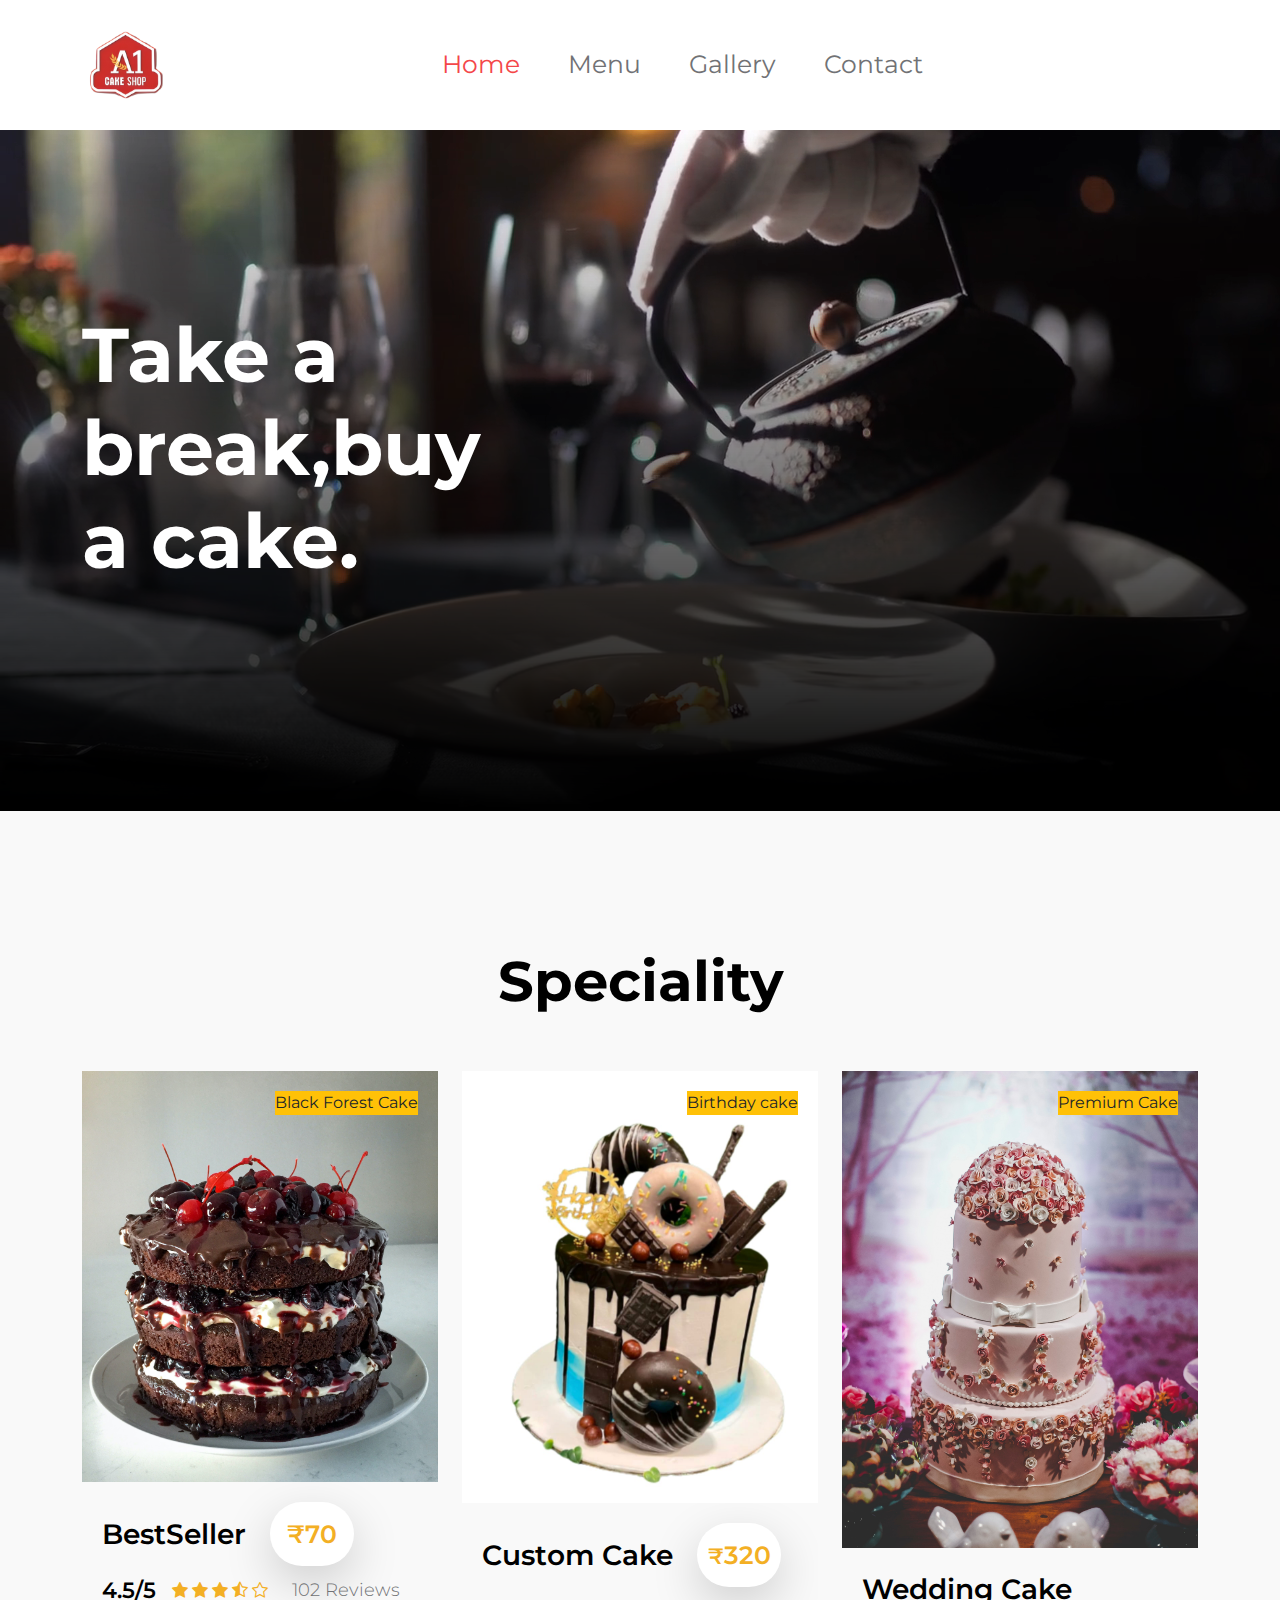
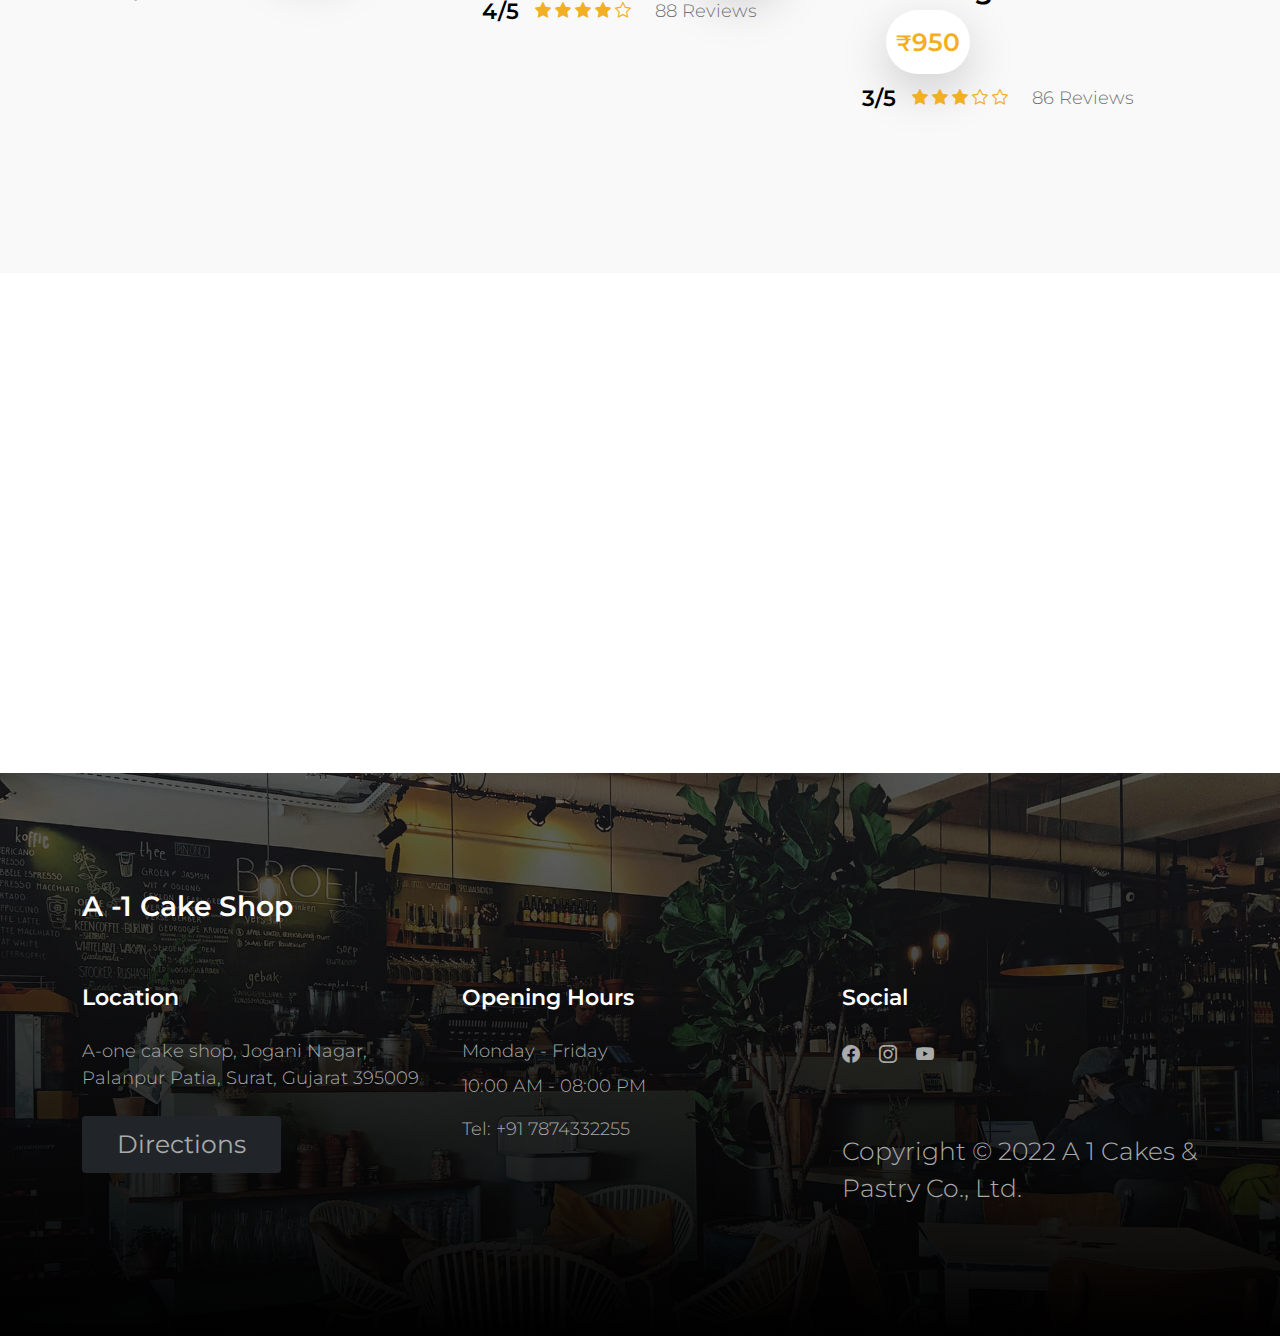
<file: A1/index.html>
<!doctype html>
<html lang="en">
    <head>
        <meta charset="utf-8">
        <meta name="viewport" content="width=device-width, initial-scale=1">

        <meta name="description" content="">
        <meta name="author" content="">

        <title>A One Cakes & Pastry</title>
        <link rel="preconnect" href="https://fonts.googleapis.com">
        
        <link rel="preconnect" href="https://fonts.gstatic.com" crossorigin>
        
        <link href="https://fonts.googleapis.com/css2?family=Montserrat:wght@300;400;600;700&display=swap" rel="stylesheet">                    
        <link href="css/bootstrap.min.css" rel="stylesheet">
        <link href="https://cdn.jsdelivr.net/npm/bootstrap@5.3.0-alpha1/dist/css/bootstrap.min.css" rel="stylesheet" integrity="sha384-GLhlTQ8iRABdZLl6O3oVMWSktQOp6b7In1Zl3/Jr59b6EGGoI1aFkw7cmDA6j6gD" crossorigin="anonymous">
        <link href="css/bootstrap-icons.css" rel="stylesheet">
        <script src="https://cdn.jsdelivr.net/npm/bootstrap@5.3.0-alpha1/dist/js/bootstrap.bundle.min.js" integrity="sha384-w76AqPfDkMBDXo30jS1Sgez6pr3x5MlQ1ZAGC+nuZB+EYdgRZgiwxhTBTkF7CXvN" crossorigin="anonymous"></script>
        <link href="css/tooplate-A-one.css" rel="stylesheet">
        
    </head>
    
    <body>
        
        <nav class="navbar navbar-expand-lg bg-white shadow-lg">
            <div class="container">
                <button class="navbar-toggler" type="button" data-bs-toggle="collapse" data-bs-target="#navbarNav" aria-controls="navbarNav" aria-expanded="false" aria-label="Toggle navigation">
                    <span class="navbar-toggler-icon"></span>
                </button>
                
                <a class="navbar-brand" href="index.html">
                    <img src="A1.png">
                </a>

                

                <div class="collapse navbar-collapse" id="navbarNav">
                    <ul class="navbar-nav mx-auto">
                        <li class="nav-item">
                            <a class="nav-link active" href="index.html">Home</a>
                        </li>
                        <li class="nav-item">
                            <a class="nav-link" href="menu.html">Menu</a>
                        </li>
                        <li class="nav-item">
                            <a class="nav-link" onclick="fn()" href="gallery.html">Gallery
                    
                            </a>
                        </li>
                        <li class="nav-item">
                            <a class="nav-link" href="contact.html">Contact</a>
                        </li>
                    </ul>
                </div>

              
            </div>
        </nav>

        <main>

            <section class="hero">
                <div class="container">
                    <div class="row">

                        <div class="col-lg-5 col-12 m-auto">
                            <div class="heroText">

                                <h1 class="text-white mb-lg-5 mb-3">Take a break,buy a cake.

                                </h1>
                            </div>
                        </div>

                        <div class="col-lg-7 col-12">
                            <div id="carouselExampleCaptions"  class="carousel carousel-fade hero-carousel slide" data-bs-ride="carousel">
                                         <div class="carousel-item">
                                        <div class="carousel-image-wrap">
                                        </div>
                                        
                                        <div class="carousel-caption">
                                            <div class="d-flex align-items-center">
                                                <h4 class="hero-text">Cake</h4>

                                                <span class="price-tag ms-4"><small>₹</small>250</span>
                                            </div>

                                            <div class="d-flex flex-wrap align-items-center">
                                                <h5 class="reviews-text mb-0 me-3">3.8/5</h5>

                                                <div class="reviews-stars">
                                                    <i class="bi-star-fill reviews-icon"></i>
                                                    <i class="bi-star-fill reviews-icon"></i>
                                                    <i class="bi-star-fill reviews-icon"></i>
                                                    <i class="bi-star reviews-icon"></i>
                                                    <i class="bi-star reviews-icon"></i>
                                                </div>
                                            </div>
                                        </div>
                                    </div>

                                    <div class="carousel-item">
                                        <div class="carousel-image-wrap">
                                            <img src="Pastryss.jpg" class="img-fluid carousel-image" alt="">
                                        </div>
                                        
                                        <div class="carousel-caption">
                                            <div class="d-flex align-items-center">
                                                <h4 class="hero-text">Srawberry Pastry</h4>

                                                <span class="price-tag ms-4"><small>₹</small>80</span>
                                            </div>

                                            <div class="d-flex flex-wrap align-items-center">
                                                <h5 class="reviews-text mb-0 me-3">4.2/5</h5>

                                                <div class="reviews-stars">
                                                    <i class="bi-star-fill reviews-icon"></i>
                                                    <i class="bi-star-fill reviews-icon"></i>
                                                    <i class="bi-star-fill reviews-icon"></i>
                                                    <i class="bi-star-fill reviews-icon"></i>
                                                    <i class="bi-star reviews-icon"></i>
                                                </div>
                                            </div>
                                        </div>
                                    </div>
                                </div>
                            </div>
                        </div>

                    </div>
                </div>

                <div class="video-wrap">
                    <video autoplay loop muted class="custom-video" poster>
                        <source src="video/production_ID_3769033.mp4" type="video/mp4">
                        	Your browser does not support the video tag.
                    	</video>
                </div>

                <div class="overlay"></div>a
            </section>

            <section class="menu section-padding">
                <div class="container">
                    <div class="row">

                        <div class="col-12">
                            <h2 class="text-center mb-lg-5 mb-4">Speciality</h2>
                        </div>

                        <div class="col-lg-4 col-md-6 col-12">
                            <div class="menu-thumb">
                                <div class="menu-image-wrap">
                                    <img src="jacob-thomas-6jHpcBPw7i8-unsplash.jpg" class="img-fluid menu-image" alt="">

                                    <span class="menu-tag bg-warning">Black Forest Cake</span>
                                </div>

                                <div class="menu-info d-flex flex-wrap align-items-center">
                                    <h4 class="mb-0">BestSeller</h4>

                                    <span class="price-tag bg-white shadow-lg ms-4">₹<small></small>70</span>

                                    <div class="d-flex flex-wrap align-items-center w-100 mt-2">
                                        <h6 class="reviews-text mb-0 me-3">4.5/5</h6>

                                        <div class="reviews-stars">
                                            <i class="bi-star-fill reviews-icon"></i>
                                            <i class="bi-star-fill reviews-icon"></i>
                                            <i class="bi-star-fill reviews-icon"></i>
                                            <i class="bi-star-half reviews-icon"></i>
                                            <i class="bi-star reviews-icon"></i>
                                        </div>

                                        <p class="reviews-text mb-0 ms-4">102 Reviews</p>
                                    </div>
                                </div>
                            </div>
                        </div>

                        <div class="col-lg-4 col-md-6 col-12">
                            <div class="menu-thumb">
                                <div class="menu-image-wrap">
                                    <img src="images/18.jpeg" class="img-fluid menu-image" alt="">

                                    <span class="menu-tag bg-warning">Birthday cake</span>
                                </div>

                                <div class="menu-info d-flex flex-wrap align-items-center">
                                    <h4 class="mb-0"> Custom Cake</h4>

                                    <span class="price-tag bg-white shadow-lg ms-4"><small>₹</small>320</span>

                                    <div class="d-flex flex-wrap align-items-center w-100 mt-2">
                                        <h6 class="reviews-text mb-0 me-3">4/5</h6>

                                        <div class="reviews-stars">
                                            <i class="bi-star-fill reviews-icon"></i>
                                            <i class="bi-star-fill reviews-icon"></i>
                                            <i class="bi-star-fill reviews-icon"></i>
                                            <i class="bi-star-fill reviews-icon"></i>
                                            <i class="bi-star reviews-icon"></i>
                                        </div>

                                        <p class="reviews-text mb-0 ms-4">88 Reviews</p>
                                    </div>
                                </div>
                            </div>
                        </div>

                        <div class="col-lg-4 col-md-6 col-12">
                            <div class="menu-thumb">
                                <div class="menu-image-wrap">
                                    <img src="weddcake.jpg" class="img-fluid menu-image " alt="">

                                    <span class="menu-tag bg-warning">Premium Cake</span>
                                </div>

                                <div class="menu-info d-flex flex-wrap align-items-center">
                                    <h4 class="mb-0">Wedding Cake</h4>

                                    <span class="price-tag bg-white shadow-lg ms-4"><small>₹</small>950</span>

                                    <div class="d-flex flex-wrap align-items-center w-100 mt-2">
                                        <h6 class="reviews-text mb-0 me-3">3/5</h6>

                                        <div class="reviews-stars">
                                            <i class="bi-star-fill reviews-icon"></i>
                                            <i class="bi-star-fill reviews-icon"></i>
                                            <i class="bi-star-fill reviews-icon"></i>
                                            <i class="bi-star reviews-icon"></i>
                                            <i class="bi-star reviews-icon"></i>
                                        </div>

                                        <p class="reviews-text mb-0 ms-4">86 Reviews</p>
                                    </div>
                                </div>
                            </div>
                        </div>

                       
            </section>

            <section class="BgImage"></section>

           
        </main>

        <footer class="site-footer section-padding">
            
            <div class="container">
                
                <div class="row">

                    <div class="col-12">
                        <h4 class="text-white mb-4 me-5">A -1 Cake Shop</h4>
                    </div>

                    <div class="col-lg-4 col-md-7 col-xs-12 tooplate-mt30">
                        <h6 class="text-white mb-lg-4 mb-3">Location</h6>

                        <p>A-one cake shop, Jogani Nagar, Palanpur Patia, Surat, Gujarat 395009</p>

                        <a href="https://www.google.com/maps/dir//A-one+cake+shop,+Jogani+Nagar,+Palanpur+Patia,+Surat,+Gujarat+395009/@21.2048371,72.753873,13.91z/data=!4m8!4m7!1m0!1m5!1m1!1s0x3be04de609b4312f:0x64589139d6700981!2m2!1d72.7895671!2d21.2036395" class="custom-btn btn btn-dark mt-2">Directions</a>
                    </div>

                    <div class="col-lg-4 col-md-5 col-xs-12 tooplate-mt30">
                        <h6 class="text-white mb-lg-4 mb-3">Opening Hours</h6>

                        <p class="mb-2">Monday - Friday</p>

                        <p>10:00 AM - 08:00 PM</p>

                        <p>Tel: <a href="tel: 010-02-0340" class="tel-link">+91 7874332255</a></p>
                    </div>

                    <div class="col-lg-4 col-md-6 col-xs-12 tooplate-mt30">
                        <h6 class="text-white mb-lg-4 mb-3">Social</h6>

                        <ul class="social-icon">
                            <li><a href="#" class="social-icon-link bi-facebook"></a></li>

                            <li><a href="https://www.instagram.com/bakers_biscuit/?igshid=YmMyMTA2M2Y%3D&__coig_restricted=1" class="social-icon-link bi-instagram"></a></li>


                            <li><a href="https://www.youtube.com/@a-onecakepastry" class="social-icon-link bi-youtube"></a></li>
                        </ul>
                    
                        <p class="copyright-text tooplate-mt60">Copyright © 2022 A 1 Cakes & Pastry Co., Ltd.
                         
                    </div>

                </div>
                
             </div>
             
        </footer>
        <script src="js/jquery.min.js"></script>
        <script src="js/bootstrap.bundle.min.js"></script>
        <script src="js/custom.js"></script>

    </body>
</html>
</file>
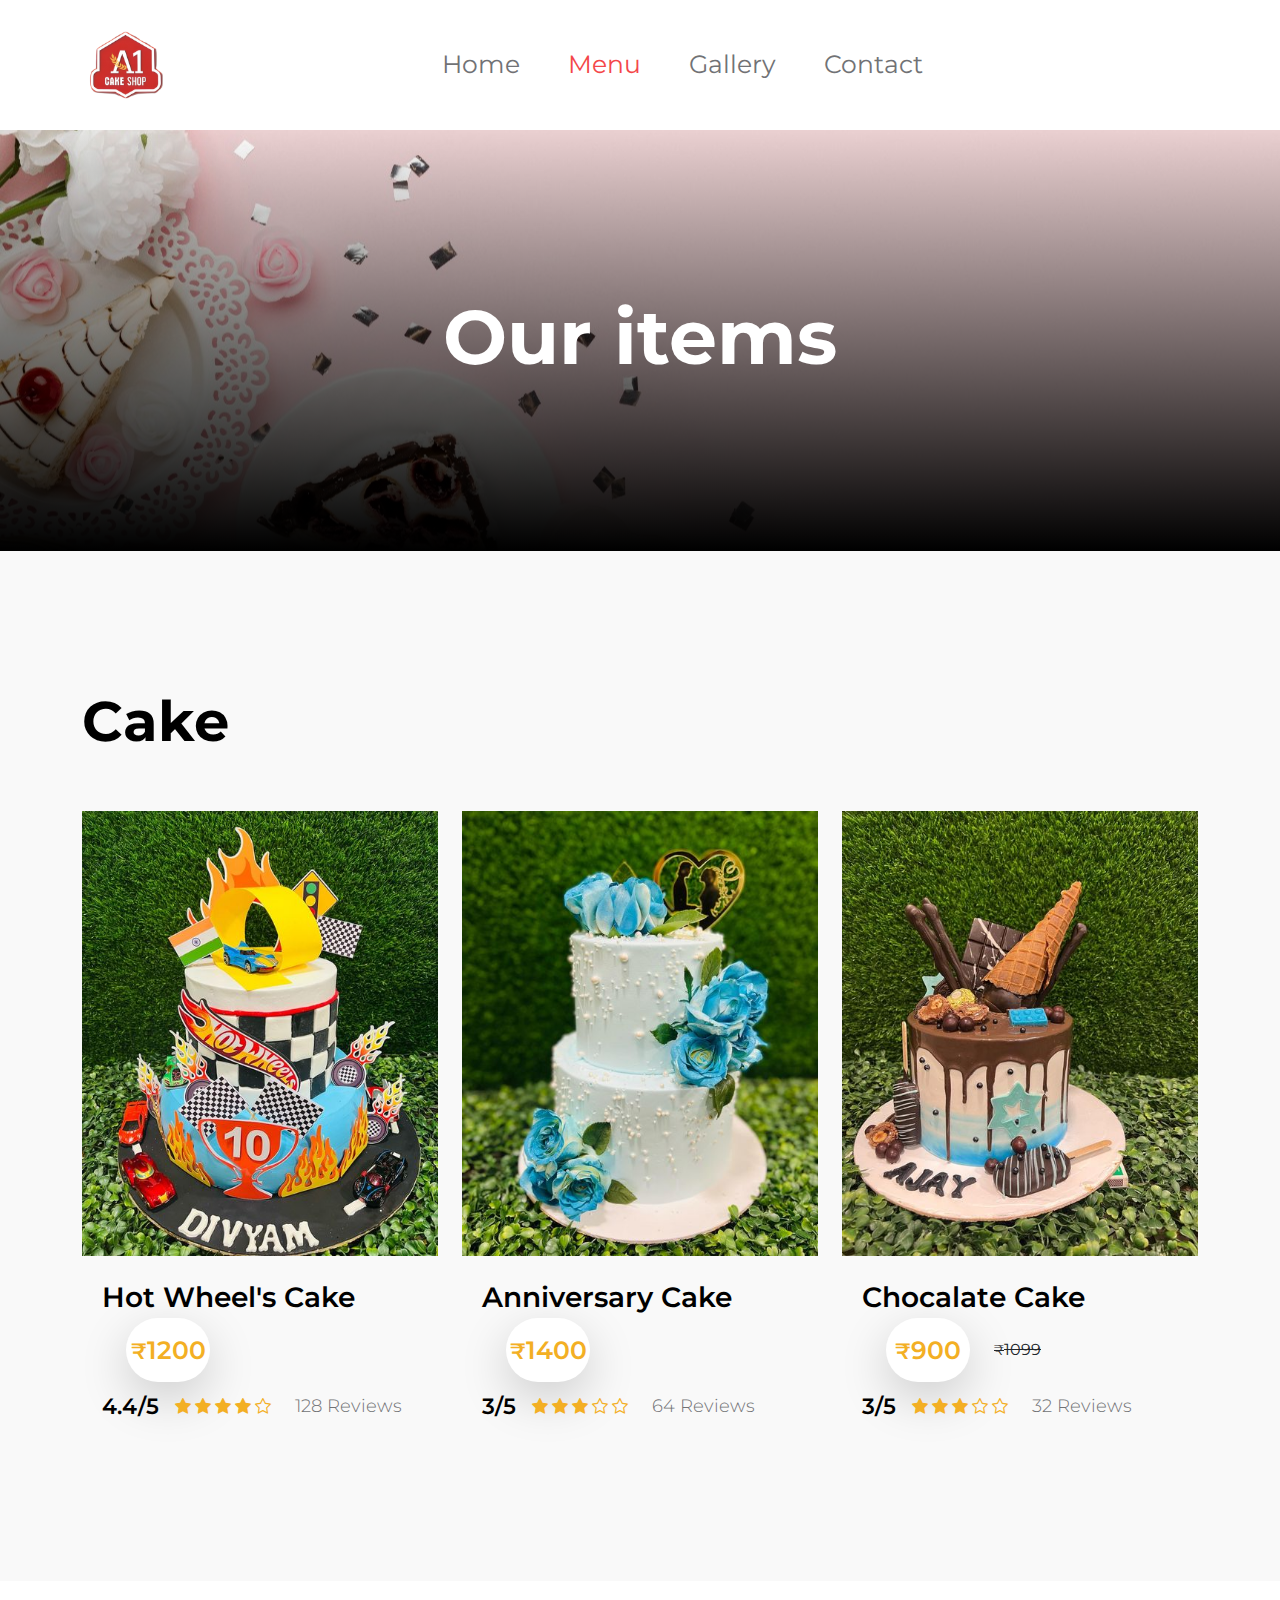
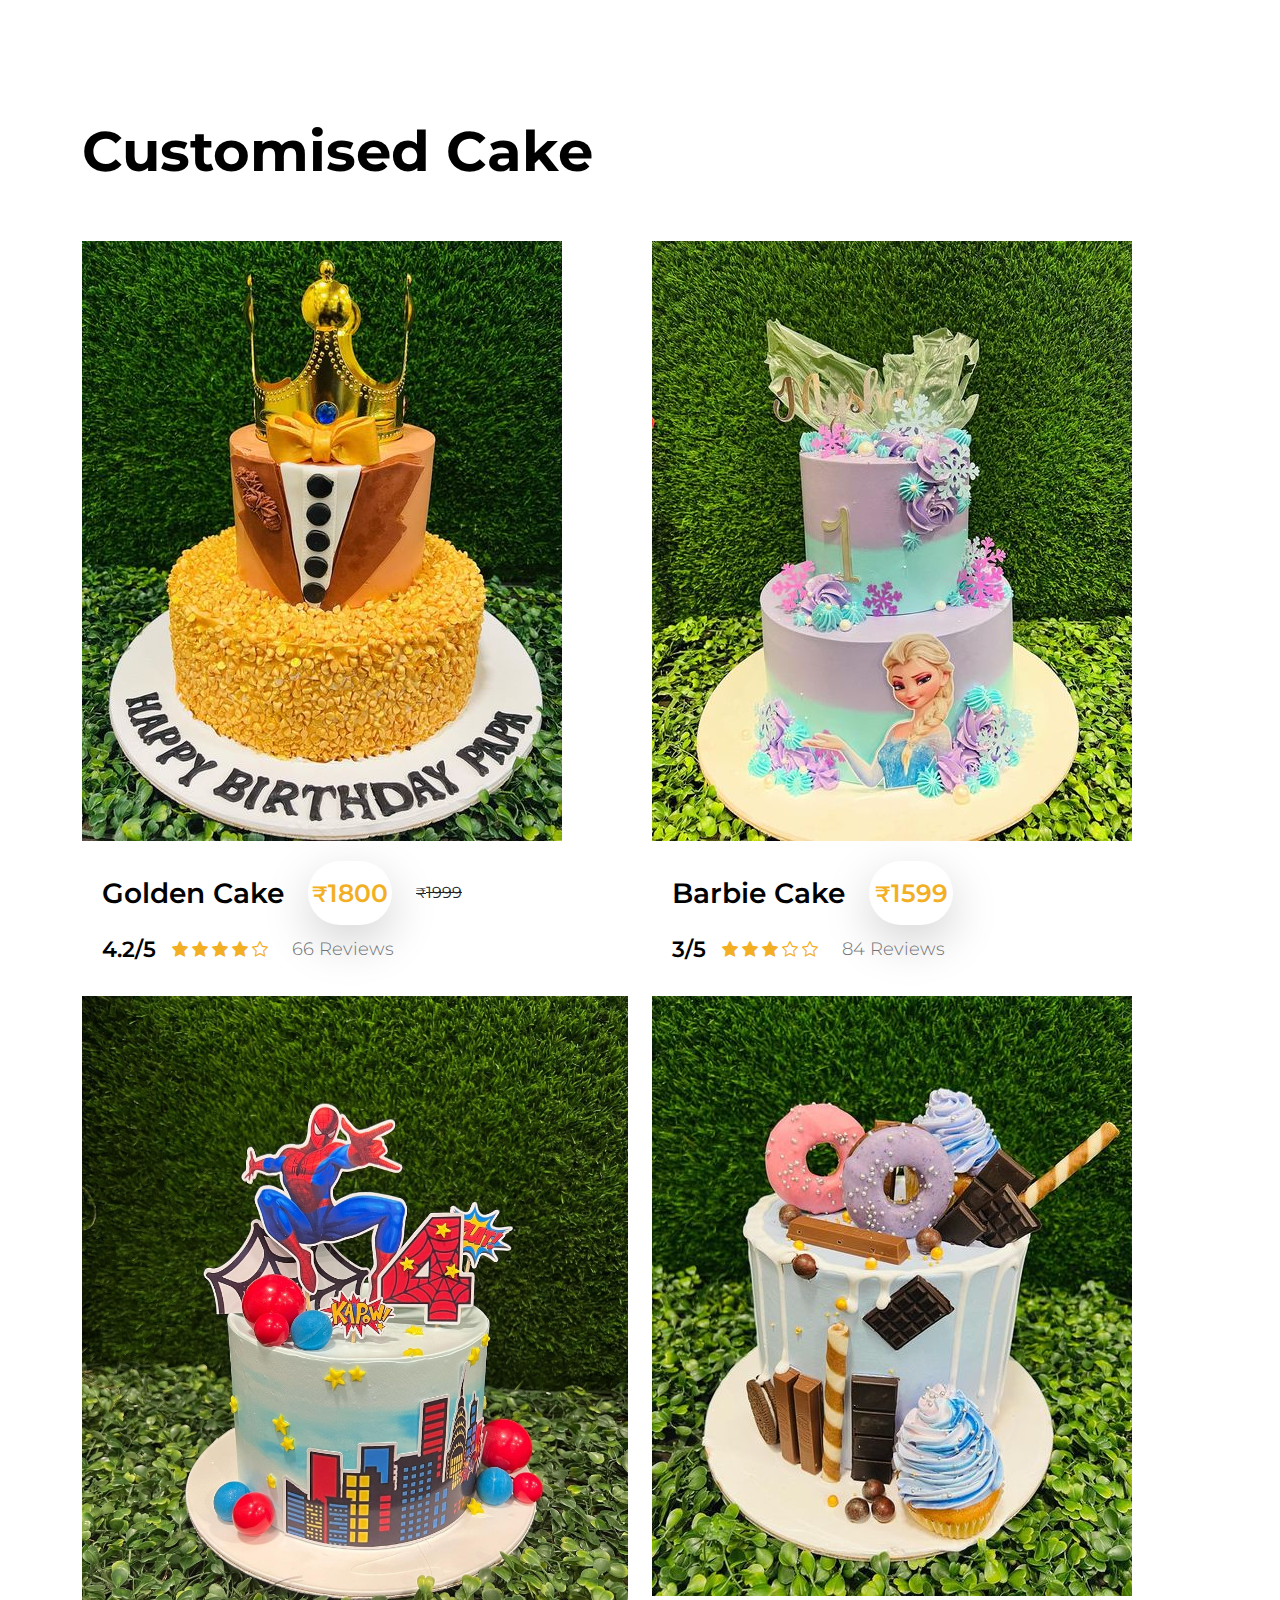
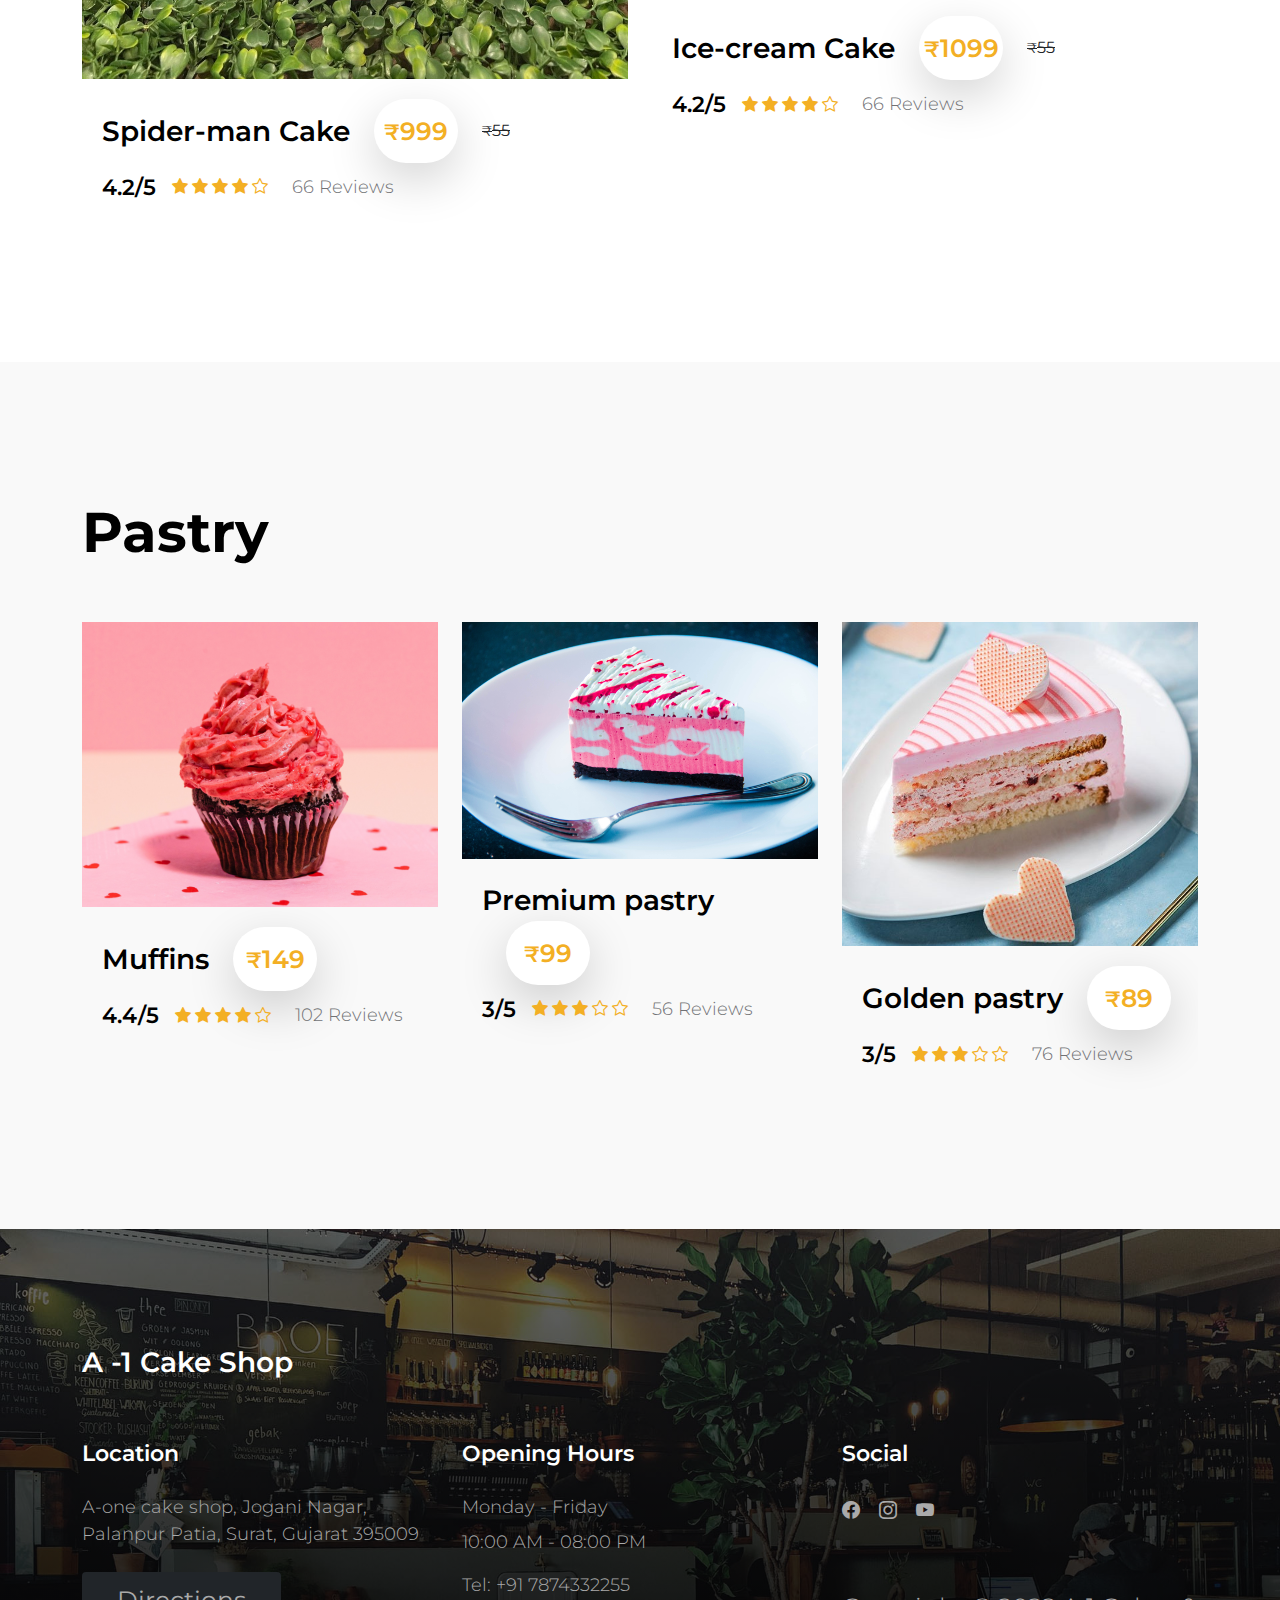
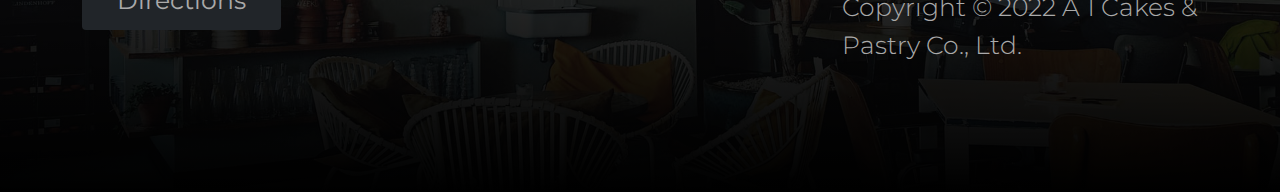
<file: A1/menu.html>
<!doctype html>
<html lang="en">
    <head>
        <meta charset="utf-8">
        <meta name="viewport" content="width=device-width, initial-scale=1">

        <meta name="description" content="">
        <meta name="author" content="">

        <title>A-one_Products</title>

        <!-- CSS FILES -->      
        <link rel="preconnect" href="https://fonts.googleapis.com">
        
        <link rel="preconnect" href="https://fonts.gstatic.com" crossorigin>
        <script src="https://cdn.jsdelivr.net/npm/bootstrap@5.3.0-alpha1/dist/js/bootstrap.bundle.min.js" integrity="sha384-w76AqPfDkMBDXo30jS1Sgez6pr3x5MlQ1ZAGC+nuZB+EYdgRZgiwxhTBTkF7CXvN" crossorigin="anonymous"></script>
        <link href="https://cdn.jsdelivr.net/npm/bootstrap@5.3.0-alpha1/dist/css/bootstrap.min.css" rel="stylesheet" integrity="sha384-GLhlTQ8iRABdZLl6O3oVMWSktQOp6b7In1Zl3/Jr59b6EGGoI1aFkw7cmDA6j6gD" crossorigin="anonymous">
        <link href="https://fonts.googleapis.com/css2?family=Montserrat:wght@300;400;600;700&display=swap" rel="stylesheet">                  
        <link href="css/bootstrap.min.css" rel="stylesheet">

        <link href="css/bootstrap-icons.css" rel="stylesheet">

        <link href="css/tooplate-A-one.css" rel="stylesheet">
        
<!--

Tooplate 2129 Crispy Kitchen

https://www.tooplate.com/view/2129-crispy-kitchen

-->
    </head>
    
    <body>
        
        <nav class="navbar navbar-expand-lg bg-white shadow-lg">
            <div class="container">
                <button class="navbar-toggler" type="button" data-bs-toggle="collapse" data-bs-target="#navbarNav" aria-controls="navbarNav" aria-expanded="false" aria-label="Toggle navigation">
                    <span class="navbar-toggler-icon"></span>
                </button>
                
                <a class="navbar-brand" href="index.html">
                    <img src="A1.png">
                </a>

                
                <div class="collapse navbar-collapse" id="navbarNav">
                    <ul class="navbar-nav mx-auto">
                        <li class="nav-item">
                            <a class="nav-link" href="index.html">Home</a>
                        </li>

                        

                        <li class="nav-item">
                            <a class="nav-link active" href="menu.html">Menu</a>
                        </li>

                        <li class="nav-item">
                            <a class="nav-link" href="gallery.html">Gallery</a>
                        </li>
                        <li class="nav-item">
                            <a class="nav-link" href="contact.html">Contact</a>
                        </li>
                    </ul>
                </div>

               

            </div>
        </nav>

        <main>

            <header class="site-header site-menu-header">
                <div class="container">
                    <div class="row">

                        <div class="col-lg-10 col-12 mx-auto">
                            <h1 class="text-white">Our items</h1>

                            <strong class="text-white"></strong>
                        </div>

                    </div>
                </div>

                <div class="overlay"></div>
            </header>

            <section class="menu section-padding">
                <div class="container">
                    <div class="row">

                        <div class="col-12">
                            <h2 class="mb-lg-5 mb-4">Cake</h2>
                        </div>

                        <div class="col-lg-4 col-md-6 col-12">
                            <div class="menu-thumb">
                                <a href="" target="_blank" id="hot07" onclick="myfun('#hot07','1200','Hot Wheel\'s Cake')">
                                    <img src="cake9.jpeg" class="img-fluid menu-image" alt="">
                                </a>

                                <div class="menu-info d-flex flex-wrap align-items-center">
                                    <h4 class="mb-0">Hot Wheel's Cake</h4>

                                    <span class="price-tag bg-white shadow-lg ms-4"><small>₹</small>1200</span>

                                    <div class="d-flex flex-wrap align-items-center w-100 mt-2">
                                        <h6 class="reviews-text mb-0 me-3">4.4/5</h6>

                                        <div class="reviews-stars">
                                            <i class="bi-star-fill reviews-icon"></i>
                                            <i class="bi-star-fill reviews-icon"></i>
                                            <i class="bi-star-fill reviews-icon"></i>
                                            <i class="bi-star-fill reviews-icon"></i>
                                            <i class="bi-star reviews-icon"></i>
                                        </div>

                                        <p class="reviews-text mb-0 ms-4">128 Reviews</p>
                                    </div>
                                </div>
                            </div>
                        </div>

                        <div class="col-lg-4 col-md-6 col-12">
                            <div class="menu-thumb">
                                <a href="" target="_blank" id="anny08" onclick="myfun('#anny08','1400','Anniversary cake')">
                                    <img src="cake8.jpeg" class="img-fluid menu-image" alt="">
                                </a>

                                <div class="menu-info d-flex flex-wrap align-items-center">
                                    <h4 class="mb-0">Anniversary Cake</h4>

                                    <span class="price-tag bg-white shadow-lg ms-4"><small>₹</small>1400</span>

                                    <div class="d-flex flex-wrap align-items-center w-100 mt-2">
                                        <h6 class="reviews-text mb-0 me-3">3/5</h6>

                                        <div class="reviews-stars">
                                            <i class="bi-star-fill reviews-icon"></i>
                                            <i class="bi-star-fill reviews-icon"></i>
                                            <i class="bi-star-fill reviews-icon"></i>
                                            <i class="bi-star reviews-icon"></i>
                                            <i class="bi-star reviews-icon"></i>
                                        </div>

                                        <p class="reviews-text mb-0 ms-4">64 Reviews</p>
                                    </div>
                                </div>
                            </div>
                        </div>

                        <div class="col-lg-4 col-md-6 col-12">
                            <div class="menu-thumb">
                                <a href="" target="_blank" id="choco11" onclick="myfun('#choco11','900','Chocolate Cake')">
                                    <img src="cake7.jpeg" class="img-fluid menu-image" alt="">
                                </a>

                                <div class="menu-info d-flex flex-wrap align-items-center">
                                    <h4 class="mb-0">Chocalate Cake</h4>

                                    <span class="price-tag bg-white shadow-lg ms-4"><small>₹</small>900</span>

                                    <del class="ms-4"><small>₹</small>1099</del>

                                    <div class="d-flex flex-wrap align-items-center w-100 mt-2">
                                        <h6 class="reviews-text mb-0 me-3">3/5</h6>

                                        <div class="reviews-stars">
                                            <i class="bi-star-fill reviews-icon"></i>
                                            <i class="bi-star-fill reviews-icon"></i>
                                            <i class="bi-star-fill reviews-icon"></i>
                                            <i class="bi-star reviews-icon"></i>
                                            <i class="bi-star reviews-icon"></i>
                                        </div>

                                        <p class="reviews-text mb-0 ms-4">32 Reviews</p>
                                    </div>
                                </div>
                            </div>
                        </div>
                        

                    </div>
                </div>
            </section>

            <section class="menu section-padding bg-white">
                <div class="container">
                    <div class="row">

                        <div class="col-12">
                            <h2 class="mb-lg-5 mb-4">Customised Cake</h2>
                        </div>

                        <div class="col-lg-6 col-12">
                            <div class="menu-thumb">
                                <a href="" target="_blank" id="gold14" onclick="myfun('#gold14','1800','Golden Cake')">
                                    <img src="cake6.jpeg" class="img-fluid menu-image" alt="">
                                </a>

                                <div class="menu-info d-flex flex-wrap align-items-center">
                                    <h4 class="mb-0">Golden Cake</h4>

                                    <span class="price-tag bg-white shadow-lg ms-4"><small>₹</small>1800</span>

                                    <del class="ms-4"><small>₹</small>1999</del>

                                    <div class="d-flex flex-wrap align-items-center w-100 mt-2">
                                        <h6 class="reviews-text mb-0 me-3">4.2/5</h6>

                                        <div class="reviews-stars">
                                            <i class="bi-star-fill reviews-icon"></i>
                                            <i class="bi-star-fill reviews-icon"></i>
                                            <i class="bi-star-fill reviews-icon"></i>
                                            <i class="bi-star-fill reviews-icon"></i>
                                            <i class="bi-star reviews-icon"></i>
                                        </div>

                                        <p class="reviews-text mb-0 ms-4">66 Reviews</p>
                                    </div>
                                </div>
                            </div>
                        </div>

                        <div class="col-lg-6 col-12">
                            <div class="menu-thumb">
                                <a href="" target="_blank" id="barbie69" onclick="myfun('#barbie69','1599','Barbie Cake')">
                                    <img src="cake5.jpeg" class="img-fluid menu-image" alt="">
                                </a>

                                <div class="menu-info d-flex flex-wrap align-items-center">
                                    <h4 class="mb-0">Barbie Cake</h4>

                                    <span class="price-tag bg-white shadow-lg ms-4"><small>₹</small>1599</span>

                                    <div class="d-flex flex-wrap align-items-center w-100 mt-2">
                                        <h6 class="reviews-text mb-0 me-3">3/5</h6>

                                        <div class="reviews-stars">
                                            <i class="bi-star-fill reviews-icon"></i>
                                            <i class="bi-star-fill reviews-icon"></i>
                                            <i class="bi-star-fill reviews-icon"></i>
                                            <i class="bi-star reviews-icon"></i>
                                            <i class="bi-star reviews-icon"></i>
                                        </div>

                                        <p class="reviews-text mb-0 ms-4">84 Reviews</p>
                                    </div>
                                </div>
                            </div>
                        </div>
                        <div class="col-lg-6 col-12">
                            <div class="menu-thumb">
                                <a href="" target="_blank" id="spider01" onclick="myfun('#spider01','999','Spider-man Cake')">
                                    <img src="cake10.jpeg" class="img-fluid menu-image" alt="">
                                </a>

                                <div class="menu-info d-flex flex-wrap align-items-center">
                                    <h4 class="mb-0">Spider-man Cake</h4>

                                    <span class="price-tag bg-white shadow-lg ms-4"><small>₹</small>999</span>

                                    <del class="ms-4"><small>₹</small>55</del>

                                    <div class="d-flex flex-wrap align-items-center w-100 mt-2">
                                        <h6 class="reviews-text mb-0 me-3">4.2/5</h6>

                                        <div class="reviews-stars">
                                            <i class="bi-star-fill reviews-icon"></i>
                                            <i class="bi-star-fill reviews-icon"></i>
                                            <i class="bi-star-fill reviews-icon"></i>
                                            <i class="bi-star-fill reviews-icon"></i>
                                            <i class="bi-star reviews-icon"></i>
                                        </div>

                                        <p class="reviews-text mb-0 ms-4">66 Reviews</p>
                                    </div>
                                </div>
                            </div>
                        </div>
                        <div class="col-lg-6 col-12">
                            <div class="menu-thumb">
                                <a href="" target="_blank" id="ice99" onclick="myfun('#ice99','1099','Ice-cream Cake')">
                                    <img src="cake11.jpeg" class="img-fluid menu-image" alt="">
                                </a>

                                <div class="menu-info d-flex flex-wrap align-items-center">
                                    <h4 class="mb-0">Ice-cream Cake</h4>

                                    <span class="price-tag bg-white shadow-lg ms-4"><small>₹</small>1099</span>

                                    <del class="ms-4"><small>₹</small>55</del>

                                    <div class="d-flex flex-wrap align-items-center w-100 mt-2">
                                        <h6 class="reviews-text mb-0 me-3">4.2/5</h6>

                                        <div class="reviews-stars">
                                            <i class="bi-star-fill reviews-icon"></i>
                                            <i class="bi-star-fill reviews-icon"></i>
                                            <i class="bi-star-fill reviews-icon"></i>
                                            <i class="bi-star-fill reviews-icon"></i>
                                            <i class="bi-star reviews-icon"></i>
                                        </div>

                                        <p class="reviews-text mb-0 ms-4">66 Reviews</p>
                                    </div>
                                </div>
                            </div>
                        </div>

                    </div>
                </div>
            </section>

            <section class="menu section-padding">
                <div class="container">
                    <div class="row">

                        <div class="col-12">
                            <h2 class="mb-lg-5 mb-4">Pastry</h2>
                        </div>

                        <div class="col-lg-4 col-md-6 col-12">
                            <div class="menu-thumb">
                                <a href="" target="_blank" id="pastry01" onclick="myfun('#pastry01','149','Muffins')">
                                    <img src="pastryc.jpg" class="img-fluid menu-image" alt="">
                                </a>

                                <div class="menu-info d-flex flex-wrap align-items-center">
                                    <h4 class="mb-0">Muffins</h4>

                                    <span class="price-tag bg-white shadow-lg ms-4"><small>₹</small>149</span>

                                    <div class="d-flex flex-wrap align-items-center w-100 mt-2">
                                        <h6 class="reviews-text mb-0 me-3">4.4/5</h6>

                                        <div class="reviews-stars">
                                            <i class="bi-star-fill reviews-icon"></i>
                                            <i class="bi-star-fill reviews-icon"></i>
                                            <i class="bi-star-fill reviews-icon"></i>
                                            <i class="bi-star-fill reviews-icon"></i>
                                            <i class="bi-star reviews-icon"></i>
                                        </div>

                                        <p class="reviews-text mb-0 ms-4">102 Reviews</p>
                                    </div>
                                </div>
                            </div>
                        </div>

                        <div class="col-lg-4 col-md-6 col-12">
                            <div class="menu-thumb">
                                <a href="" target="_blank" id="pastry02" onclick="myfun('#pastry02','99','Premium pastry')">
                                    <img src="Pastryss.jpg" class="img-fluid menu-image" alt="">
                                </a>
                                <div class="menu-info d-flex flex-wrap align-items-center">
                                    <h4 class="mb-0">Premium pastry</h4>

                                    <span class="price-tag bg-white shadow-lg ms-4"><small>₹</small>99</span>

                                    <div class="d-flex flex-wrap align-items-center w-100 mt-2">
                                        <h6 class="reviews-text mb-0 me-3">3/5</h6>

                                        <div class="reviews-stars">
                                            <i class="bi-star-fill reviews-icon"></i>
                                            <i class="bi-star-fill reviews-icon"></i>
                                            <i class="bi-star-fill reviews-icon"></i>
                                            <i class="bi-star reviews-icon"></i>
                                            <i class="bi-star reviews-icon"></i>
                                        </div>

                                        <p class="reviews-text mb-0 ms-4">56 Reviews</p>
                                    </div>
                                </div>
                            </div>
                        </div>

                        <div class="col-lg-4 col-md-6 col-12">
                            <div class="menu-thumb">
                                <a href="" target="_blank" id="pastry03" onclick="myfun('#pastry03','89','Golden pastry')">
                                    <img src="Strawberry-Pastry_834483.jpeg" class="img-fluid menu-image" alt="">
                                </a>

                                <div class="menu-info d-flex flex-wrap align-items-center">
                                    <h4 class="mb-0">Golden pastry</h4>

                                    <span class="price-tag bg-white shadow-lg ms-4"><small>₹</small>89</span>

                                    <div class="d-flex flex-wrap align-items-center w-100 mt-2">
                                        <h6 class="reviews-text mb-0 me-3">3/5</h6>

                                        <div class="reviews-stars">
                                            <i class="bi-star-fill reviews-icon"></i>
                                            <i class="bi-star-fill reviews-icon"></i>
                                            <i class="bi-star-fill reviews-icon"></i>
                                            <i class="bi-star reviews-icon"></i>
                                            <i class="bi-star reviews-icon"></i>
                                        </div>

                                        <p class="reviews-text mb-0 ms-4">76 Reviews</p>
                                    </div>
                                </div>
                            </div>
                        </div>
                        

                    </div>
                </div>
            </section>

        </main>

        <footer class="site-footer section-padding">
            
            <div class="container">
                
                <div class="row">

                    <div class="col-12">
                        <h4 class="text-white mb-4 me-5">A -1 Cake Shop</h4>
                    </div>

                    <div class="col-lg-4 col-md-7 col-xs-12 tooplate-mt30">
                        <h6 class="text-white mb-lg-4 mb-3">Location</h6>

                        <p>A-one cake shop, Jogani Nagar, Palanpur Patia, Surat, Gujarat 395009</p>

                        <a href="https://www.google.com/maps/dir//A-one+cake+shop,+Jogani+Nagar,+Palanpur+Patia,+Surat,+Gujarat+395009/@21.2048371,72.753873,13.91z/data=!4m8!4m7!1m0!1m5!1m1!1s0x3be04de609b4312f:0x64589139d6700981!2m2!1d72.7895671!2d21.2036395" class="custom-btn btn btn-dark mt-2">Directions</a>
                    </div>

                    <div class="col-lg-4 col-md-5 col-xs-12 tooplate-mt30">
                        <h6 class="text-white mb-lg-4 mb-3">Opening Hours</h6>

                        <p class="mb-2">Monday - Friday</p>

                        <p>10:00 AM - 08:00 PM</p>

                        <p>Tel: <a href="tel: 010-02-0340" class="tel-link">+91 7874332255</a></p>
                    </div>

                    <div class="col-lg-4 col-md-6 col-xs-12 tooplate-mt30">
                        <h6 class="text-white mb-lg-4 mb-3">Social</h6>

                        <ul class="social-icon">
                            <li><a href="#" class="social-icon-link bi-facebook"></a></li>

                            <li><a href="https://www.instagram.com/bakers_biscuit/?igshid=YmMyMTA2M2Y%3D&__coig_restricted=1" class="social-icon-link bi-instagram"></a></li>


                            <li><a href="https://www.youtube.com/@a-onecakepastry" class="social-icon-link bi-youtube"></a></li>
                        </ul>
                    
                        <p class="copyright-text tooplate-mt60">Copyright © 2022 A 1 Cakes & Pastry Co., Ltd.
                         
                    </div>

                </div><!-- row ending -->
                
             </div><!-- container ending -->
             
        </footer>

        <!-- Modal -->
        <div class="modal fade" id="BookingModal" tabindex="-1" aria-labelledby="BookingModal" aria-hidden="true">
            <div class="modal-dialog modal-dialog-centered modal-xl">
                <div class="modal-content">
                    <div class="modal-header">
                        <h3 class="mb-0">Reserve a table</h3>

                        <button type="button" class="btn-close" data-bs-dismiss="modal" aria-label="Close"></button>
                    </div>

                    <div class="modal-body d-flex flex-column justify-content-center">
                        <div class="booking">
                            
                            <form class="booking-form row" role="form" action="#" method="post">
                                <div class="col-lg-6 col-12">
                                    <label for="name" class="form-label">Full Name</label>

                                    <input type="text" name="name" id="name" class="form-control" placeholder="Your Name" required>
                                </div>

                                <div class="col-lg-6 col-12">
                                    <label for="email" class="form-label">Email Address</label>

                                    <input type="email" name="email" id="email" pattern="[^ @]*@[^ @]*" class="form-control" placeholder="your@email.com" required>
                                </div>

                                <div class="col-lg-6 col-12">
                                    <label for="phone" class="form-label">Phone Number</label>

                                    <input type="telephone" name="phone" id="phone" pattern="[0-9]{3}-[0-9]{3}-[0-9]{4}" class="form-control" placeholder="123-456-7890">
                                </div>

                                <div class="col-lg-6 col-12">
                                    <label for="people" class="form-label">Number of persons</label>

                                    <input type="text" name="people" id="people" class="form-control" placeholder="12 persons">
                                </div>

                                <div class="col-lg-6 col-12">
                                    <label for="date" class="form-label">Date</label>

                                    <input type="date" name="date" id="date" value="" class="form-control">
                                </div>

                                <div class="col-lg-6 col-12">
                                    <label for="time" class="form-label">Time</label>

                                    <select class="form-select form-control" name="time" id="time">
                                      <option value="5" selected>5:00 PM</option>
                                      <option value="6">6:00 PM</option>
                                      <option value="7">7:00 PM</option>
                                      <option value="8">8:00 PM</option>
                                      <option value="9">9:00 PM</option>
                                    </select>
                                </div>

                                <div class="col-12">
                                    <label for="message" class="form-label">Special Request</label>

                                    <textarea class="form-control" rows="4" id="message" name="message" placeholder=""></textarea>
                                </div>

                                <div class="col-lg-4 col-12 ms-auto">
                                    <button type="submit" class="form-control">Submit Request</button>
                                </div>
                            </form>
                        </div>
                    </div>

                    <div class="modal-footer"></div>
                    
                </div>
                
            </div>
        </div>
        <script>
            function myfun(a,c,d)
            {
                let web=document.querySelector(a);
                let b=a.substring(1);
                let msg='Thanks for ordering from A-1 Cake Shop.'+'\n'+' Cake Flavor : '+d+'\n'+' Order ID : '+b+'\n'+' Price : '+c+'\n'+' Payment : Cash on Delivery'
                web.setAttribute('href','https://wa.me/917874332255?text='+msg );
                
            }
    
        </script>
        <!-- JAVASCRIPT FILES -->
        <script src="js/jquery.min.js"></script>
        <script src="js/bootstrap.bundle.min.js"></script>
        <script src="js/custom.js"></script>

    </body>
</html>
</file>
<file: A1/css/tooplate-A-one.css>
/*

Tooplate 2129 Crispy Kitchen

https://www.tooplate.com/view/2129-crispy-kitchen


/*---------------------------------------
  CUSTOM PROPERTIES ( VARIABLES )             
-----------------------------------------*/
:root {
  --white-color:                  #FFFFFF;
  --primary-color:                #f44749;
  --secondary-color:              #f3af24;
  --section-bg-color:             #F9F9F9;
  --dark-color:                   #000000;
  --title-color:                  #565758;
  --news-title-color:             #292828;
  --p-color:                      #717275;
  --border-color:                 #eaeaea;
  --border-radius-default:        .25rem;

  --body-font-family:             'Montserrat', sans-serif;

  --h1-font-size:                 76px;
  --h2-font-size:                 56px;
  --h3-font-size:                 42px;
  --h4-font-size:                 28px;
  --h5-font-size:                 26px;
  --h6-font-size:                 22px;

  --p-font-size:                  18px;
  --menu-font-size:               25px;
  --category-font-size:           14px;

  --font-weight-light:            300;
  --font-weight-normal:           400;
  --font-weight-semibold:         600;
  --font-weight-bold:             700;
}

body {
    background: var(--white-color);
    font-family: var(--body-font-family);    
    position: relative;
}

/*---------------------------------------
  TYPOGRAPHY               
-----------------------------------------*/

h2,
h3,
h4,
h5,
h6 {
  color: var(--dark-color);
  line-height: inherit;
}

h1,
h2,
h3,
h4,
h5,
h6 {
  font-weight: var(--font-weight-semibold);
}

h1,
h2 {
  font-weight: var(--font-weight-bold);
}

h1 {
  font-size: var(--h1-font-size);
  line-height: normal;
}

h2 {
  font-size: var(--h2-font-size);
}

h3 {
  font-size: var(--h3-font-size);
}

h4 {
  font-size: var(--h4-font-size);
}

h5 {
  font-size: var(--h5-font-size);
}

h6 {
  font-size: var(--h6-font-size);
}

p,
.list .list-item {
  color: var(--p-color);
  font-size: var(--p-font-size);
  font-weight: var(--font-weight-light);
}

a, 
button {
  touch-action: manipulation;
  transition: all 0.3s;
}

.form-label {
  color: var(--p-color);
  font-weight: var(--font-weight-semibold);
}

a {
  color: var(--secondary-color);
  text-decoration: none;
}

a:hover {
  color: var(--primary-color);
}

::selection {
  background: var(--primary-color);
  color: var(--white-color);
}

::-moz-selection {
  background: var(--primary-color);
  color: var(--white-color);
}

.section-padding {
  padding-top: 8rem;
  padding-bottom: 8rem;
}

b,
strong {
  font-weight: var(--font-weight-bold);
}


/*---------------------------------------
  CUSTOM BUTTON              
-----------------------------------------*/
.custom-btn {
  border: 0;
  color: var(--white-color);
  font-size: var(--menu-font-size);
  padding: 10px 35px;
}


/*---------------------------------------
  NAVIGATION              
-----------------------------------------*/
.navbar {
  background: var(--white-color);
  padding-top: 20px;
  padding-bottom: 20px;
}

.navbar-brand {
  color: var(--dark-color);
  font-size: var(--h5-font-size);
  font-weight: var(--font-weight-bold);
  margin-right: 0;
}

.navbar-expand-lg .navbar-nav .nav-link {
  padding-right: 1.5rem;
  padding-left: 1.5rem;
}

.navbar-expand-lg .nav-link {
  color: var(--p-color);
  font-weight: var(--font-weight-normal);
  font-size: var(--menu-font-size);
  padding-top: 15px;
  padding-bottom: 15px;
}

.navbar-nav .nav-link.active, 
.nav-link:focus, 
.nav-link:hover {
  color: var(--primary-color);
}

.nav-link:focus {
  color: var(--p-color);
}

.navbar-toggler {
  border: 0;
  padding: 0;
  cursor: pointer;
  margin: 0;
  width: 30px;
  height: 35px;
  outline: none;
}

.navbar-toggler:focus {
  outline: none;
  box-shadow: none;
}

.navbar-toggler[aria-expanded="true"] .navbar-toggler-icon {
  background: transparent;
}

.navbar-toggler[aria-expanded="true"] .navbar-toggler-icon:before,
.navbar-toggler[aria-expanded="true"] .navbar-toggler-icon:after {
  transition: top 300ms 50ms ease, -webkit-transform 300ms 350ms ease;
  transition: top 300ms 50ms ease, transform 300ms 350ms ease;
  transition: top 300ms 50ms ease, transform 300ms 350ms ease, -webkit-transform 300ms 350ms ease;
  top: 0;
}

.navbar-toggler[aria-expanded="true"] .navbar-toggler-icon:before {
  transform: rotate(45deg);
}

.navbar-toggler[aria-expanded="true"] .navbar-toggler-icon:after {
  transform: rotate(-45deg);
}

.navbar-toggler .navbar-toggler-icon {
  background: var(--dark-color);
  transition: background 10ms 300ms ease;
  display: block;
  width: 30px;
  height: 2px;
  position: relative;
}

.navbar-toggler .navbar-toggler-icon:before,
.navbar-toggler .navbar-toggler-icon:after {
  transition: top 300ms 350ms ease, -webkit-transform 300ms 50ms ease;
  transition: top 300ms 350ms ease, transform 300ms 50ms ease;
  transition: top 300ms 350ms ease, transform 300ms 50ms ease, -webkit-transform 300ms 50ms ease;
  position: absolute;
  right: 0;
  left: 0;
  background: var(--dark-color);
  width: 30px;
  height: 2px;
  content: '';
}

.navbar-toggler .navbar-toggler-icon:before {
  top: -8px;
}

.navbar-toggler .navbar-toggler-icon:after {
  top: 8px;
}
nav div img{
  height: 80px;
}

/*---------------------------------------
  SITE HEADER              
-----------------------------------------*/
.site-header {
  background-repeat: no-repeat;
  background-position: center;
  background-size: cover;
  padding-top: 10rem;
  padding-bottom: 10rem;
  text-align: center;
  position: relative;
}

.site-header .container {
  position: relative;
  z-index: 2;
}

.site-news-detail-header {
  background: transparent;
  text-align: left;
   padding-top: 6rem;
  padding-bottom: 6rem;
}

.site-about-header {
  background-image: url('../images/header/briana-tozour-V_Nkf1E-vYA-unsplash.jpg');
}

.site-menu-header {
  background-image: url('../menubg.jpeg');
}

.site-news-header {
  background-image: url('../images/header/priscilla-du-preez-W3SEyZODn8U-unsplash.jpg');
}
.site-gallery-header{
  background-image:url("../gaaaa.jpg");
  /* z-index: 10; */
}
.site-contact-header {
  background-image: url('../images/header/rod-long-I79Pgmhmy5M-unsplash.jpg');
}

.overlay {
  background: linear-gradient(to top, var(--dark-color), transparent 100%);
  position: absolute;
  top: 0;
  right: 0;
  bottom: 0;
  left: 0;
}


/*---------------------------------------
  HERO              
-----------------------------------------*/
.hero {
  position: relative;
  overflow: hidden;
  padding-top: 20.542rem;
  padding-bottom: 20.542rem;
}

.hero .container {
  position: absolute;
  z-index: 9;
  top: 50%;
  left: 50%;
  transform: translate(-50%, -50%);
  width: 100%;
}

.video-wrap {
  z-index: -100;
}

.custom-video {
  position: absolute;
  top: 0;
  left: 0;
  object-fit: cover;
  width: 100%;
  height: 100%;
}


/*---------------------------------------
  HERO SLIDE               
-----------------------------------------*/
.carousel-image {
  width: 100%;
  height: 100%;
  object-fit: cover;
}

.carousel-thumb {
  position: relative;
}

.carousel-caption {
  background: linear-gradient(to top, var(--dark-color), transparent 90%);
  text-align: left;
  position: absolute;
  right: 0;
  bottom: 0;
  left: 0;
  padding: 60px 40px;
}

.hero-carousel .reviews-text,
.hero-text {
  color: var(--white-color);
}

.price-tag {
  background: var(--white-color);
  border-radius: 100px;
  color: var(--secondary-color);
  font-size: var(--menu-font-size);
  font-weight: var(--font-weight-semibold);
  display: inline-block;
  width: 84px;
  height: 64px;
  line-height: 64px;
  text-align: center;
}

.hero-carousel .carousel-control-prev,
.hero-carousel .carousel-control-next {
  position: absolute;
  top: auto;
  bottom: 0;
  opacity: 1;
}

.hero-carousel .carousel-control-prev,
.hero-carousel .carousel-control-next {
  background: var(--secondary-color);
  width: 60px;
  height: 60px;
  text-align: center;
}

.hero-carousel .carousel-control-prev {
  left: auto;
  right: 60px;
}

.hero-carousel .carousel-control-next {
  background: var(--primary-color);
  right: 0;
}

.hero-carousel .carousel-control-prev:hover, 
.hero-carousel .carousel-control-next:hover {
  background: var(--dark-color);
}

.hero-carousel .carousel-control-prev-icon,
.hero-carousel .carousel-control-next-icon {
  background-image: none;
  width: inherit;
  height: inherit;
  line-height: 60px;
}

.hero-carousel .carousel-control-prev-icon::before,
.hero-carousel .carousel-control-next-icon::before {
  font-family: bootstrap-icons;
  display: block;
  margin: auto;
  font-size: var(--h5-font-size);
  color: var(--white-color);
}

.hero-carousel .carousel-control-prev-icon::before {
  content: "\f13f";
}

.hero-carousel .carousel-control-next-icon::before {
  content: "\f144";
}

.reviews-icon {
  color: var(--secondary-color);
}

#send
{
  justify-self: center;
  text-align: center;
  background-color: #000000;
  color: rgb(255, 255, 255);
  /* margin-left: 500px;
  width: 100px;
  height: 40px; */
  border-radius: 5px;
}
#send :hover
{
  background-color: rgb(255, 0, 0);
  color: rgb(0, 0, 0);
  font-style: inherit;
}
/*---------------------------------------
  MENU               
-----------------------------------------*/
.menu,
.about,
.news,
.related-news,
.newsletter,
.comments {
  background: var(--section-bg-color);
}

.menu-thumb {
  position: relative;
  overflow: hidden;
}

.menu-info {
  padding: 20px 20px 30px 20px;
}

.menu-image {
  display: block;
}

.menu-image-wrap {
  position: relative;
}

.menu-tag {
  position: absolute;
  top: 0;
  right: 0;
  margin: 20px;
}

.newsletter-image {
  border-radius: 100%;
  object-fit: cover;
  display: block;
  margin: 0 auto;
  max-width: 450px;
  max-height: 450px;
}


/* /*---------------------------------------
  NEWS               
-----------------------------------------*/
/* .news-thumb { */
  /* position: relative;
  overflow: hidden;
}

.news-thumb > a {
  display: block;
  width: 100%;
  height: 100%;
  position: relative;
  z-index: 2;
  transition: all 0.3s ease-out;
} */

/* .news-thumb > a:hover {
  transform: scale(1.2);
}

.news-text-info {
  background: var(--section-bg-color);
  position: relative;
  z-index: 2;
  padding: 20px;
  transition: all 0.3s ease-out;
}

.related-news .news-text-info {
  background: var(--white-color);
}

.news-text-info-large {
  background: linear-gradient(to top, var(--dark-color), transparent 90%);
  position: absolute;
  z-index: 2;
  bottom: 0;
  right: 0;
  left: 0;
  pointer-events: none;
}

.news-text-info-large .news-title-link {
  color: var(--white-color);
}

.news-title-link {
  color: var(--news-title-color);
}

.news-image {
  display: block;
  width: 100%;
  transition: all 0.3s ease-out;
}

.news-image:hover {
  transform: scale(1.2);
}

.category-tag,
.menu-tag {
  background: var(--dark-color);
  border-radius: var(--border-radius-default);
  color: var(--white-color);
  font-size: var(--category-font-size);
  display: inline-block;
  padding: 4px 12px;
}

.category-tag {
  margin-bottom: 5px;
}

.comment-form {
  margin-bottom: 60px;
}

.news-author {
  border-bottom: 1px solid rgba(0,0,0,0.05);
  margin-bottom: 30px;
  padding-left: 15px;
  padding-right: 15px;
  padding-bottom: 30px;
}

.news-author:last-child {
  border-bottom: 0;
  padding-bottom: 0;
}

.news-author-image {
  border-radius: 100px;
  object-fit: cover;
  width: 70px;
  height: 70px;
}
 */ 

/*---------------------------------------
  CUSTOM FORM            
-----------------------------------------*/
.custom-form .form-control {
  margin-bottom: 20px;
  padding: 14px 10px;
  transition: all 0.3s;
}

.custom-form button[type="submit"] {
  background: var(--dark-color);
  border: 0;
  color: var(--white-color);
  text-transform: uppercase;
}

.custom-form button[type="submit"]:hover {
  background: var(--primary-color);
}


/*---------------------------------------
  SUBSCRIBE FORM            
-----------------------------------------*/
.subscribe-form .form-control {
  margin-top: 20px;
  margin-bottom: 10px;
}


/*---------------------------------------
  BOOKING FORM            
-----------------------------------------*/
#BookingModal .modal-content {
  border: 0;
  overflow: hidden;
}

#BookingModal .modal-content::before {
  content: "";
  background-color: var(--white-color);
  background-image: url('../images/sincerely-media-HoEYgBL_Gcs-unsplash.jpg');
  background-repeat: no-repeat;
  background-position: top;
  background-size: cover;
  width: 60%;
  height: 100%;
  position: absolute;
  top: 0;
  right: 0;
}

#BookingModal .modal-header {
  border-bottom: 0;
  position: relative;
  padding: 26px 32px 0 32px;
}

#BookingModal .modal-body {
  padding: 38px 32px;
  padding-right: 35%;
}

#BookingModal .modal-footer {
  border-top: 0;
  padding: 0;
}

.booking-form .form-control {
  font-weight: var(--font-weight-normal);
  padding-top: 12px;
  padding-bottom: 12px;
  margin-bottom: 25px;
  transition: all 0.3s;
}

.booking-form button[type="submit"] {
  background: var(--dark-color);
  border: 0;
  font-weight: var(--font-weight-semibold);
  color: var(--white-color);
  text-transform: uppercase;
  margin-bottom: 0;
}

.booking-form button[type="submit"]:hover {
  background: var(--primary-color);
}

.BgImage {
  background-image: url('../bgrd.jpg');
  background-repeat: no-repeat;
  background-size: cover;
  background-attachment: fixed;
  height: 500px;
}
.gabg
{
  width:1440px;;
  height:450px ;
  margin-top: 0px;
  padding-top: 0ex;
  background-image: linear-gradient(to bottom, rgba(0,0,0,0), rgba(0,0,0,1));
  position: absolute;
}
div.bucket
{
  margin: 40px;
  margin-left: 100px;
}
div img.imagess
{
width: 400px;
padding: 3px;
height: auto;
border-radius: 13px;
}
/* #gaslogan
{
  color: #000000;
  font-weight: bold;
  z-index: 33;
  font-size: xx-large;
} */
/*---------------------------------------
  FOOTER              
-----------------------------------------*/
.site-footer {
  background-image: url('../images/daan-evers-tKN1WXrzQ3s-unsplash.jpg');
  background-repeat: no-repeat;
  background-position: center;
  background-size: cover;
  padding-top: 7rem;
  padding-bottom: 7rem;
  position: relative;
}

.site-footer::before {
  content: "";
  background: linear-gradient(to top, var(--dark-color), transparent 200%);
  position: absolute;
  top: 0;
  right: 0;
  bottom: 0;
  left: 0;
}

.site-footer .container {
  position: relative;
}

.tooplate-mt30 {
	margin-top: 30px;
}
.tooplate-mt60 {
	margin-top: 60px;
}

.copyright-text {
  font-size: var(--menu-font-size);
}

.tel-link {
  color: var(--p-color);
}

.site-footer a:hover {
  color: var(--white-color);
}

.site-footer a {
  	color: #AAA;;
}

.site-footer p {
	color: #AAA;
}


/*---------------------------------------
  SOCIAL ICON               
-----------------------------------------*/
.social-icon {
  margin: 0;
  padding: 0;
}

.social-icon li {
  list-style: none;
  display: inline-block;
  vertical-align: top;
  transition: all 0.3s;
}

.social-icon:hover li:not(:hover) {
  opacity: 0.65;
}

.social-icon-link {
  color: var(--p-color);
  font-size: var(--p-font-size);
  display: inline-block;
  vertical-align: top;
  margin-top: 4px;
  margin-bottom: 4px;
  margin-right: 15px;
}

.social-icon-link:hover {
  color: var(--primary-color);
}


/*---------------------------------------
  RESPONSIVE STYLES               
-----------------------------------------*/
@media screen and (max-width: 1180px) {
  h1 {
    font-size: 62px;
  }
}

@media screen and (max-width: 1170px) {
  h1 {
    font-size: 56px;
  }
}


@media screen and (max-width: 991px) {
  h1 {
    font-size: 38px;
  }

  h2 {
    font-size: 32px;
  }

  h3 {
    font-size: 26px;
  }

  h4 {
    font-size: 24px;
  }

  h5 {
    font-size: 20px;
  }

  h6 {
    font-size: 18px;
  }

  .site-header,
  .section-padding {
    padding-top: 5rem;
    padding-bottom: 5rem;
  }

  .navbar {
    padding-top: 10px;
    padding-bottom: 10px;
  }

  .navbar-nav .nav-link {
    padding-top: 5px;
    padding-bottom: 10px;
  }

  #BookingModal .modal-content {
    padding-bottom: 200px;
  }

  #BookingModal .modal-content::before {
    background-image: url('../images/sincerely-media-HoEYgBL_Gcs-unsplash-mobile.jpg');
    background-position: bottom;
    top: auto;
    left: 0;
    bottom: 0;
    width: 100%;
    height: 200px;
    transform: rotate(180deg);
  }

  #BookingModal .modal-body {
    padding-top: 18px;
    padding-right: 32px;
  }
}

@media screen and (max-width: 480px) {
  .newsletter-image {
    max-width: 310px;
    max-height: 310px;
  }

  .hero-carousel .carousel-control-prev,
  .hero-carousel .carousel-control-next {
    width: 50px;
    height: 50px;
  }
}
</file>
